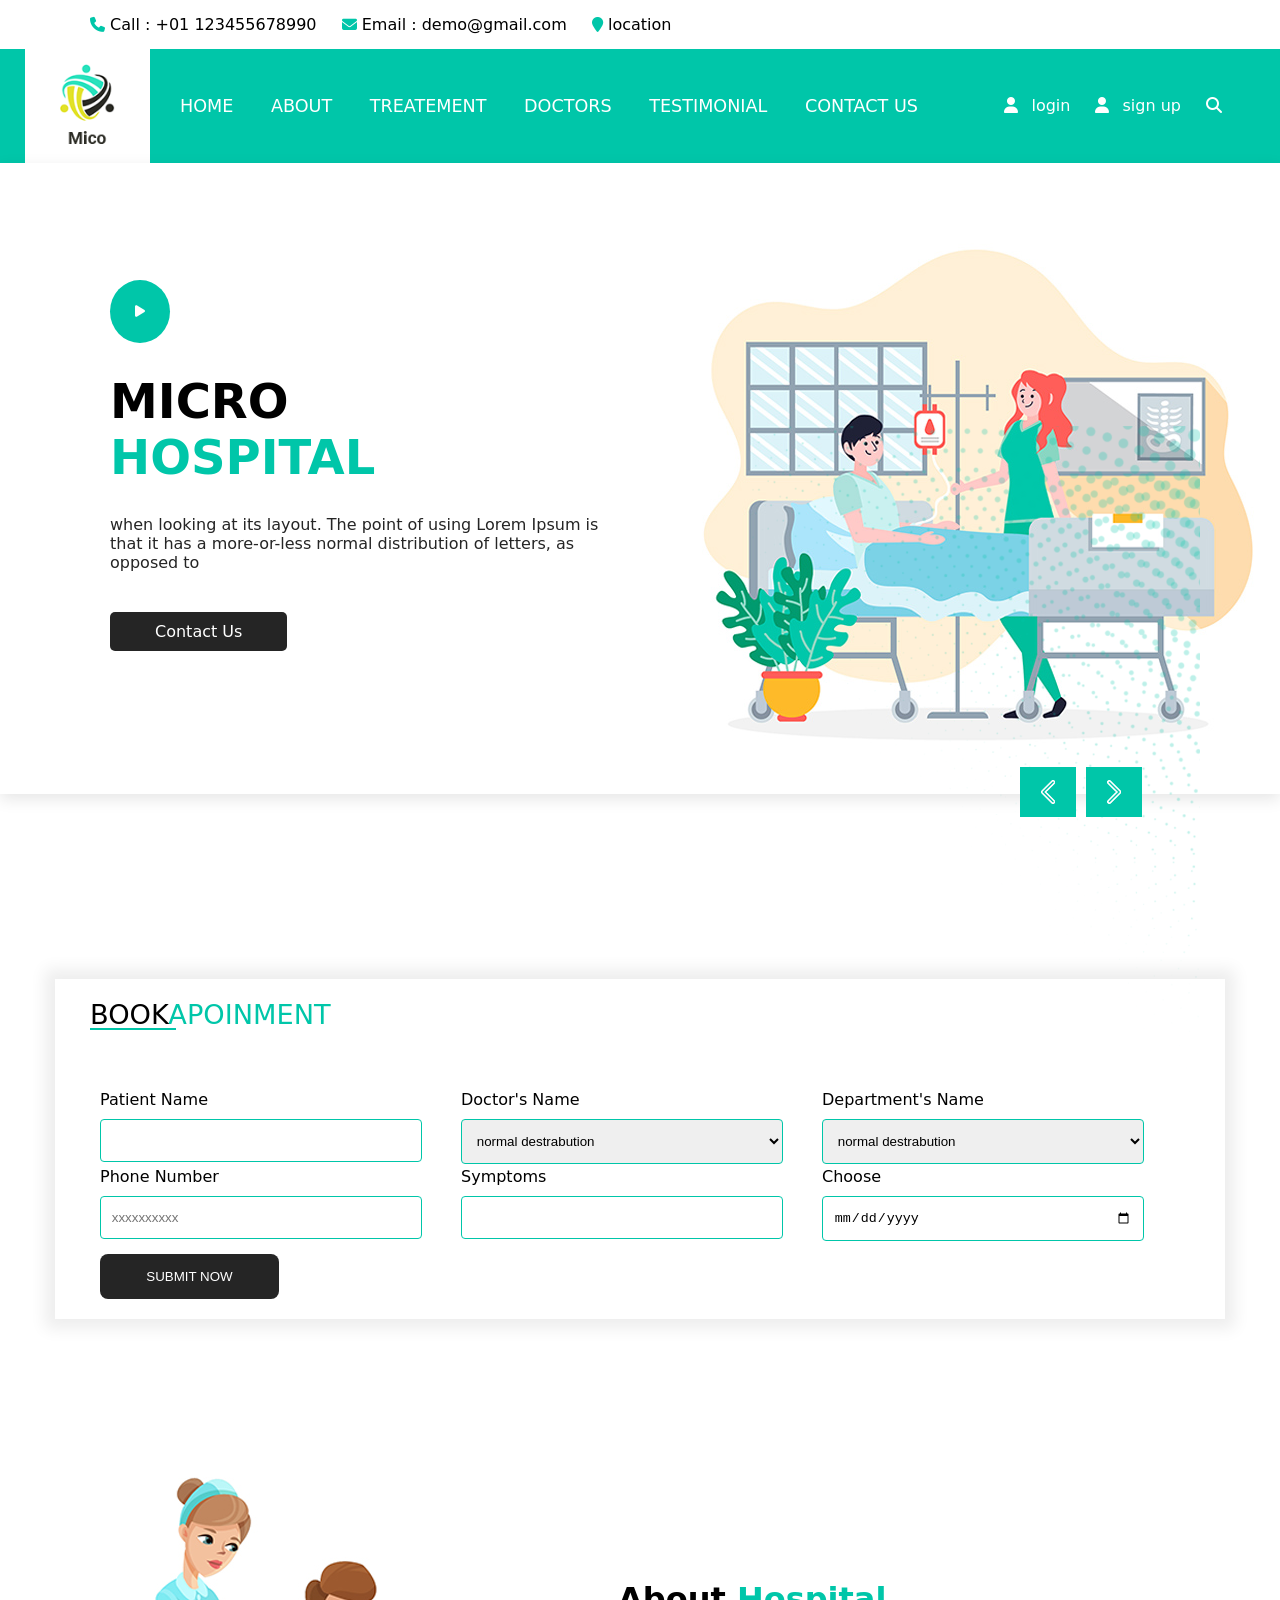
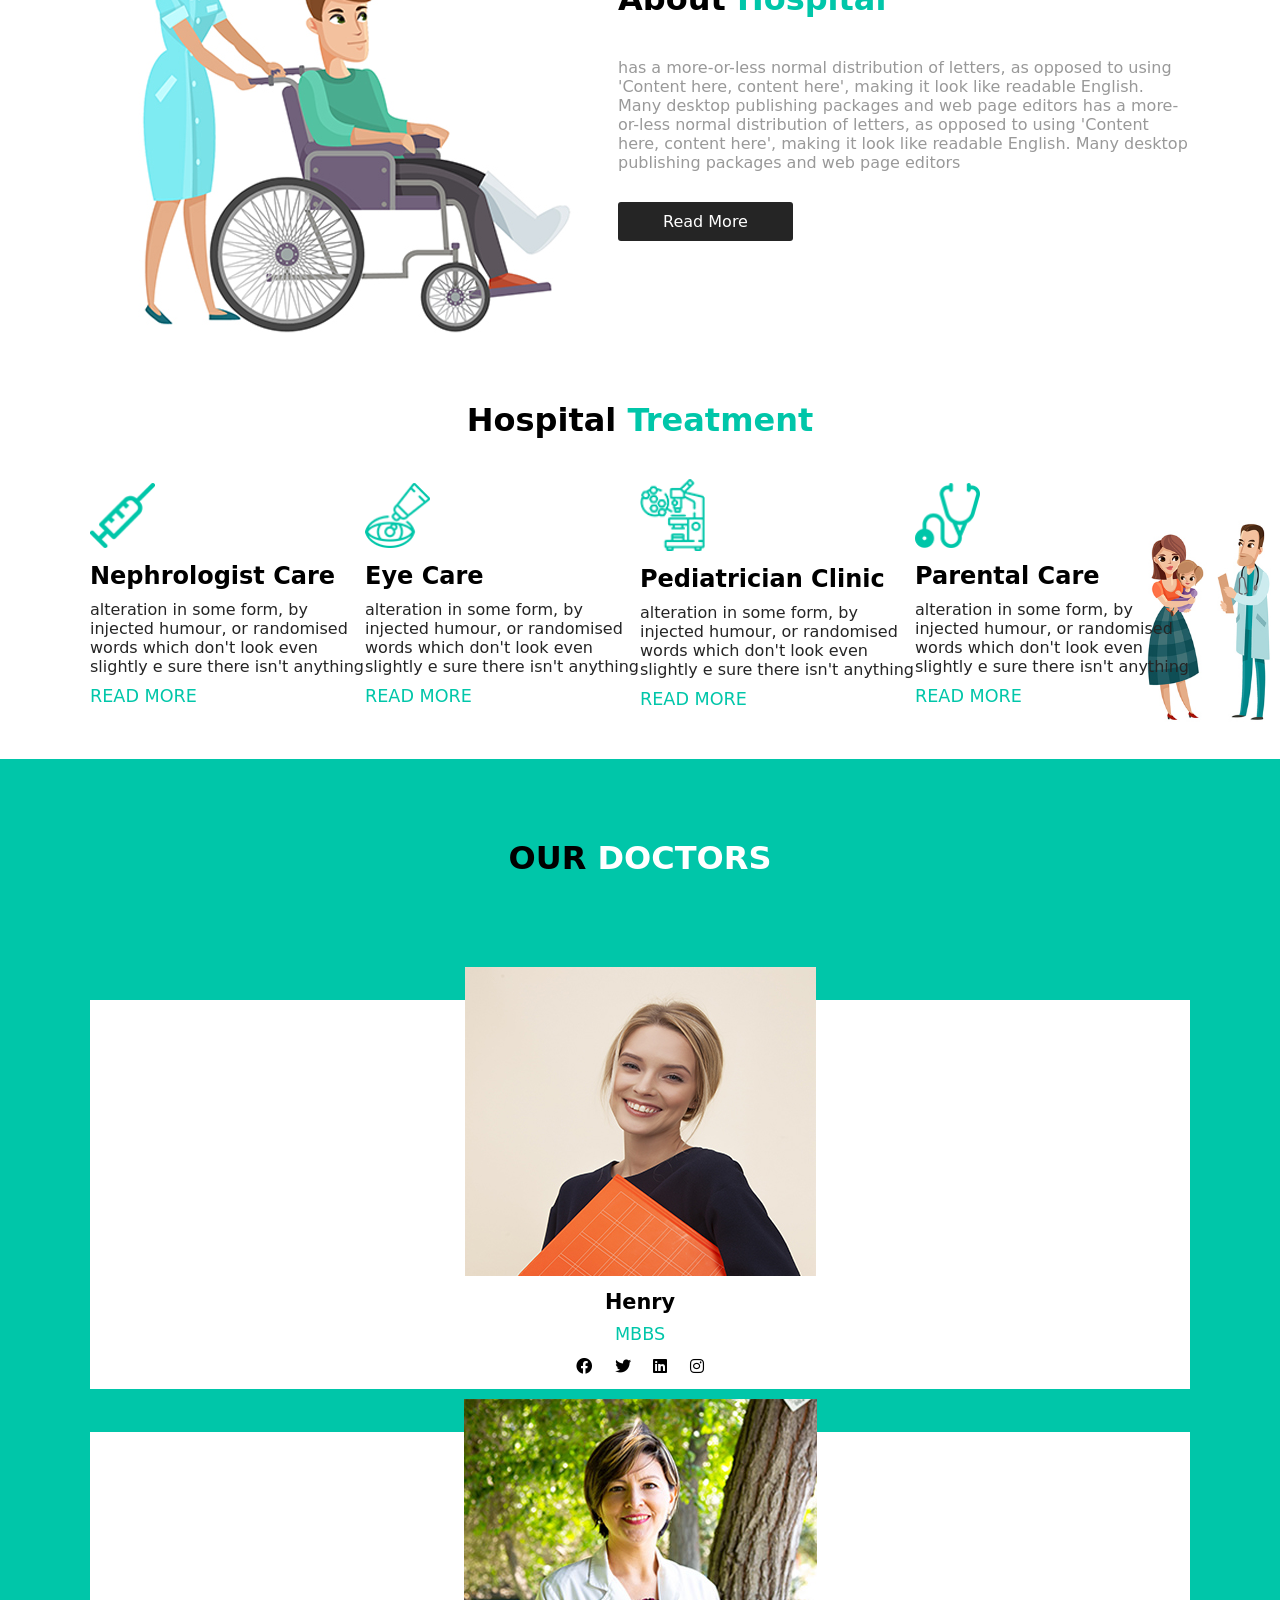
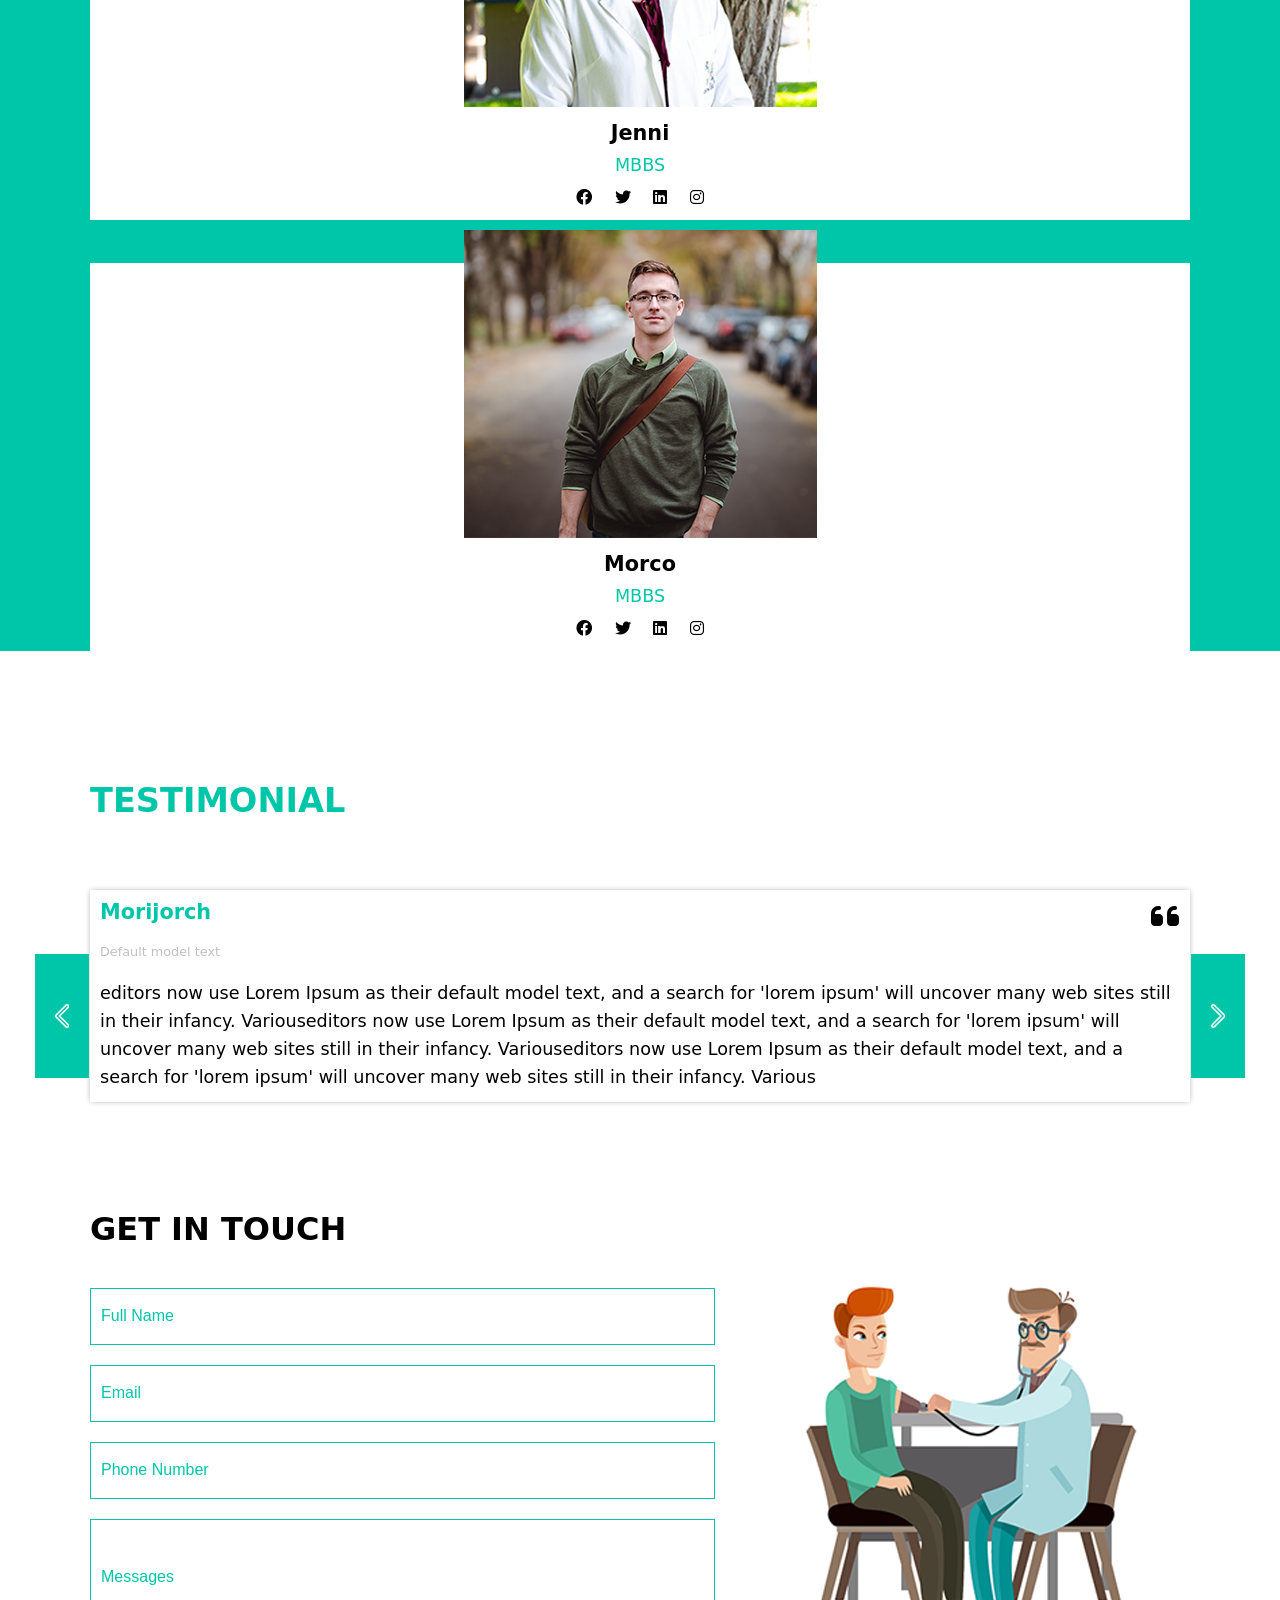
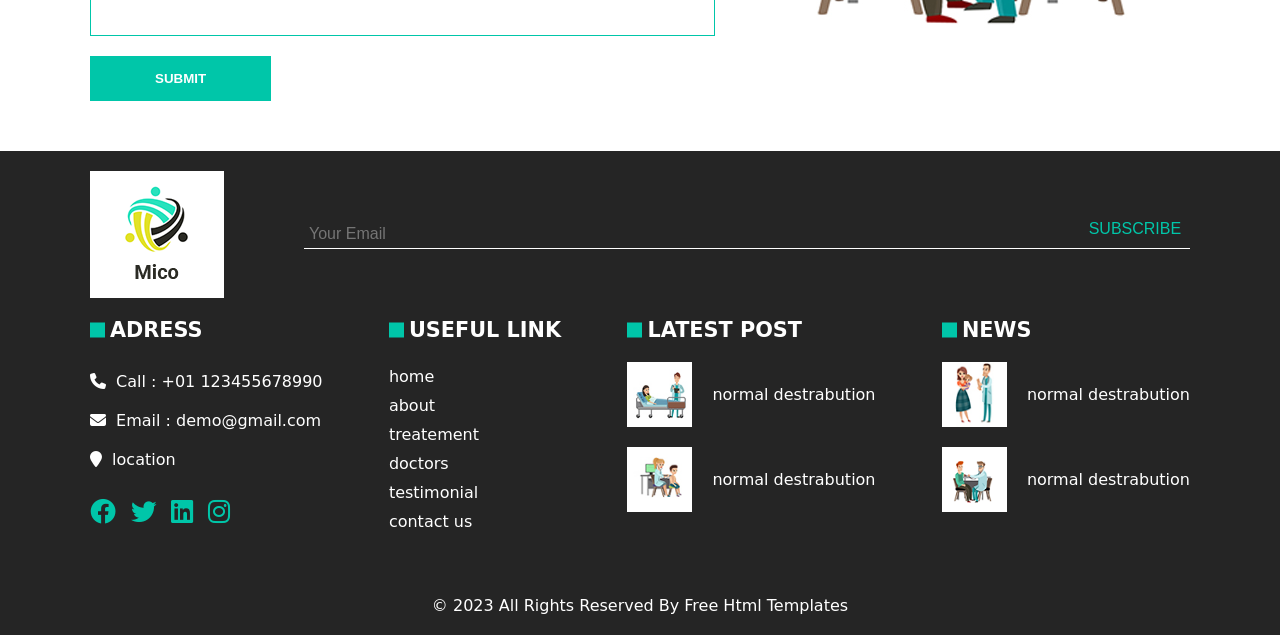
<file: index.html>
<!-- @format -->

<!DOCTYPE html>
<html lang="en">
	<head>
		<meta charset="UTF-8" />
		<meta http-equiv="X-UA-Compatible" content="IE=edge" />
		<meta name="viewport" content="width=device-width, initial-scale=1.0" />

		<link rel="stylesheet" href="./assets/css/global.css" />
		<link rel="stylesheet" href="./assets/css/all.min.css" />
		<link rel="stylesheet" href="./assets/css/style.css" />
		<title>micro</title>
	</head>
	<body>
		<!-- header -->
		<header>
			<div class="container">
				<div class="contact-info">
					<a href="#">
						<i class="fas fa-phone"></i>
						<span> Call : +01 123455678990</span>
					</a>
					<a href="#">
						<i class="fas fa-envelope"></i>
						<span>Email : demo@gmail.com</span>
					</a>
					<a href="#">
						<i class="fas fa-map-marker"></i>
						<span>location</span>
					</a>
				</div>
			</div>
			<div class="navbar">
				<div class="navbar-brand">
					<img src="./images/logo.png" alt="" />
				</div>
				<nav class="links">
					<a href="index.html">home</a>
					<a href="about.html">about</a>
					<a href="treatement.html">treatement</a>
					<a href="doctors.html">doctors</a>
					<a href="testimonials.html">testimonial</a>
					<a href="contact-us.html">contact us</a>
				</nav>
				<div class="buttons">
					<a href="#">
						<i class="fas fa-user"></i>
						<span>login</span>
					</a>
					<a href="#">
						<i class="fas fa-user"></i>
						<span>sign up</span>
					</a>
					<a href="#">
						<i class="fas fa-search"></i>
					</a>
				</div>
			</div>
		</header>
		<!-- header -->
		<!-- image-slider -->
		<div class="slider">
			<div class="container-holder">
				<div class="container">
					<button>
						<i class="fas fa-play"></i>
					</button>
					<h1>
						micro
						<br />
						<span> hospital </span>
					</h1>
					<p>
						when looking at its layout. The point of using Lorem Ipsum is that
						it has a more-or-less normal distribution of letters, as opposed to
					</p>
					<a href="#">contact us</a>
				</div>
				<div class="container">
					<div class="dots">
						<img src="./images/dots.png" alt="dots" />
					</div>
					<div class="img-box">
						<img src="./images/slider-img.jpg" alt="" />
					</div>
				</div>
			</div>
			<div class="buttons">
				<div class="img-box">
					<img src="./images/prev.png" alt="" />
				</div>
				<div class="img-box">
					<img src="./images/next.png" alt="" />
				</div>
			</div>
		</div>
		<!-- image-slider -->
		<!-- book section -->
		<div class="book-section">
			<div class="container">
				<h4><span>book</span>apoinment</h4>
				<form>
					<div class="from-col">
						<label for="name">patient name</label>
						<input type="text" id="name" />
					</div>
					<div class="form-col">
						<label for="doctor">doctor's name</label>
						<select id="doctor">
							<option>normal destrabution</option>
							<option>normal destrabution</option>
							<option>normal destrabution</option>
						</select>
					</div>
					<div class="form-col">
						<label for="departement">Department's Name</label>
						<select id="departement">
							<option>normal destrabution</option>
							<option>normal destrabution</option>
							<option>normal destrabution</option>
						</select>
					</div>
					<div class="form-col">
						<label for="phone">Phone Number</label>
						<input type="number" placeholder="xxxxxxxxxx" />
					</div>
					<div class="form-col">
						<label for="Symptoms">Symptoms</label>
						<input type="text" id="Symptoms" />
					</div>
					<div class="form-col">
						<label for="date">choose</label>
						<input type="date" id="date" />
					</div>
					<input type="submit" id="submit" value="submit now" />
				</form>
			</div>
		</div>
		<!-- book section -->
		<!-- about -->
		<div class="about">
			<div class="container">
				<div class="img-box">
					<img src="./images/about-img.jpg" alt="about" />
				</div>
				<div class="text-box">
					<h4>about <span>hospital</span></h4>
					<p>
						has a more-or-less normal distribution of letters, as opposed to
						using 'Content here, content here', making it look like readable
						English. Many desktop publishing packages and web page editors has a
						more-or-less normal distribution of letters, as opposed to using
						'Content here, content here', making it look like readable English.
						Many desktop publishing packages and web page editors
					</p>
					<a href="#">read more</a>
				</div>
			</div>
		</div>
		<!-- about -->
		<!-- treatement -->
		<div class="treatement">
			<div class="container">
				<div class="img-bottom">
					<img src="./images/treatment-side-img.jpg" alt="" />
				</div>
				<div class="title">
					<h4>Hospital <span>Treatment</span></h4>
				</div>
				<div class="boxes">
					<div class="box">
						<div class="img-box">
							<img src="./images/t1.png" alt="" />
						</div>
						<div class="text">
							<h5>Nephrologist Care</h5>
							<p>
								alteration in some form, by injected humour, or randomised words
								which don't look even slightly e sure there isn't anything
							</p>
							<a href="#">read more</a>
						</div>
					</div>
					<div class="box">
						<div class="img-box">
							<img src="./images/t2.png" alt="" />
						</div>
						<div class="text">
							<h5>Eye Care</h5>
							<p>
								alteration in some form, by injected humour, or randomised words
								which don't look even slightly e sure there isn't anything
							</p>
							<a href="#">read more</a>
						</div>
					</div>
					<div class="box">
						<div class="img-box">
							<img src="./images/t3.png" alt="" />
						</div>
						<div class="text">
							<h5>Pediatrician Clinic</h5>
							<p>
								alteration in some form, by injected humour, or randomised words
								which don't look even slightly e sure there isn't anything
							</p>
							<a href="#">read more</a>
						</div>
					</div>
					<div class="box">
						<div class="img-box">
							<img src="./images/t4.png" alt="" />
						</div>
						<div class="text">
							<h5>Parental Care</h5>
							<p>
								alteration in some form, by injected humour, or randomised words
								which don't look even slightly e sure there isn't anything
							</p>
							<a href="#">read more</a>
						</div>
					</div>
				</div>
			</div>
		</div>
		<!-- treatement -->
		<!-- our doctors -->
		<div class="doctors">
			<div class="container">
				<div class="title">
					<h4>our <span>doctors</span></h4>
				</div>
				<div class="boxes">
					<div class="box">
						<div class="img-box">
							<img src="./images/team1.jpg" alt="" />
						</div>
						<div class="details">
							<h5>henry</h5>
							<h6>mbbs</h6>
							<div class="social">
								<a href="#">
									<i class="fab fa-facebook"></i>
								</a>
								<a href="#">
									<i class="fab fa-twitter"></i>
								</a>
								<a href="#">
									<i class="fab fa-linkedin"></i>
								</a>
								<a href="#">
									<i class="fab fa-instagram"></i>
								</a>
							</div>
						</div>
					</div>
					<div class="box">
						<div class="img-box">
							<img src="./images/team2.jpg" alt="" />
						</div>
						<div class="details">
							<h5>Jenni</h5>
							<h6>mbbs</h6>
							<div class="social">
								<a href="#">
									<i class="fab fa-facebook"></i>
								</a>
								<a href="#">
									<i class="fab fa-twitter"></i>
								</a>
								<a href="#">
									<i class="fab fa-linkedin"></i>
								</a>
								<a href="#">
									<i class="fab fa-instagram"></i>
								</a>
							</div>
						</div>
					</div>
					<div class="box">
						<div class="img-box">
							<img src="./images/team3.jpg" alt="" />
						</div>
						<div class="details">
							<h5>morco</h5>
							<h6>mbbs</h6>
							<div class="social">
								<a href="#">
									<i class="fab fa-facebook"></i>
								</a>
								<a href="#">
									<i class="fab fa-twitter"></i>
								</a>
								<a href="#">
									<i class="fab fa-linkedin"></i>
								</a>
								<a href="#">
									<i class="fab fa-instagram"></i>
								</a>
							</div>
						</div>
					</div>
				</div>
			</div>
		</div>
		<!-- our doctors -->

		<!-- TESTIMONIAL -->
		<div class="testimonial">
			<div class="container">
				<div class="title">
					<h4>testimonial</h4>
				</div>
				<div class="boxes-test-holder">
					<div class="boxes">
						<div class="active box">
							<i class="fas fa-quote-left"></i>
							<h5>Morijorch</h5>
							<h6>Default model text</h6>
							<p>
								editors now use Lorem Ipsum as their default model text, and a
								search for 'lorem ipsum' will uncover many web sites still in
								their infancy. Variouseditors now use Lorem Ipsum as their
								default model text, and a search for 'lorem ipsum' will uncover
								many web sites still in their infancy. Variouseditors now use
								Lorem Ipsum as their default model text, and a search for 'lorem
								ipsum' will uncover many web sites still in their infancy.
								Various
							</p>
						</div>
						<div class="box">
							<i class="fas fa-quote-left"></i>
							<h5>Rochak</h5>
							<h6>Default model text</h6>
							<p>
								editors now use Lorem Ipsum as their default model text, and a
								search for 'lorem ipsum' will uncover many web sites still in
								their infancy. Variouseditors now use Lorem Ipsum as their
								default model text, and a search for 'lorem ipsum' will uncover
								many web sites still in their infancy. Variouseditors now use
								Lorem Ipsum as their default model text, and a search for 'lorem
								ipsum' will uncover many web sites still in their infancy.
								Various
							</p>
						</div>
						<div class="box">
							<i class="fas fa-quote-left"></i>

							<h5>Brad Johns</h5>
							<h6>Default model text</h6>
							<p>
								editors now use Lorem Ipsum as their default model text, and a
								search for 'lorem ipsum' will uncover many web sites still in
								their infancy. Variouseditors now use Lorem Ipsum as their
								default model text, and a search for 'lorem ipsum' will uncover
								many web sites still in their infancy. Variouseditors now use
								Lorem Ipsum as their default model text, and a search for 'lorem
								ipsum' will uncover many web sites still in their infancy.
								Various
							</p>
						</div>
					</div>
					<div class="imgs-box">
						<div class="img-box left">
							<img class="prev" src="./images/prev.png" alt="" />
						</div>
						<div class="img-box right">
							<img class="next" src="./images/next.png" alt="" />
						</div>
					</div>
				</div>
			</div>
		</div>
		<!-- TESTIMONIAL -->
		<!-- contact -->
		<div class="contact">
			<div class="container">
				<div class="title">
					<h4>GET IN TOUCH</h4>
				</div>
				<div class="content">
					<form>
						<input type="text" placeholder="full name" />
						<input type="text" placeholder="Email" />
						<input type="text" placeholder="phone number" />
						<input type="text" placeholder="messages" />
						<input type="submit" value="submit" />
					</form>
					<div class="img-box">
						<img src="./images/contact-img.jpg" alt="" />
					</div>
				</div>
			</div>
		</div>
		<!-- contact -->
		<!-- info -->
		<div class="info">
			<div class="container">
				<div class="top">
					<div class="logo">
						<img src="./images/logo.png" alt="" />
					</div>
					<div class="info-form">
						<form>
							<input type="text" placeholder="your Email" />
							<input type="submit" value="Subscribe" />
						</form>
					</div>
				</div>
				<div class="bottom">
					<div class="box">
						<h5>adress</h5>
						<div class="footer-contact">
							<a href="#">
								<i class="fas fa-phone"></i>
								<span> Call : +01 123455678990</span>
							</a>
							<a href="#">
								<i class="fas fa-envelope"></i>
								<span>Email : demo@gmail.com</span>
							</a>
							<a href="#">
								<i class="fas fa-map-marker"></i>
								<span>location</span>
							</a>
						</div>
						<div class="footer-social">
							<a href="#">
								<i class="fab fa-facebook"></i>
							</a>
							<a href="#">
								<i class="fab fa-twitter"></i>
							</a>
							<a href="#">
								<i class="fab fa-linkedin"></i>
							</a>
							<a href="#">
								<i class="fab fa-instagram"></i>
							</a>
						</div>
					</div>
					<div class="box">
						<h5>useful link</h5>
						<div class="footer-links">
							<a href="#">home</a>
							<a href="#">about</a>
							<a href="#">treatement</a>
							<a href="#">doctors</a>
							<a href="#">testimonial</a>
							<a href="#">contact us</a>
						</div>
					</div>
					<div class="box">
						<h5>latest post</h5>
						<div class="mini-box">
							<div class="img-box">
								<img src="./images/post1.jpg" alt="" />
							</div>
							<p>normal destrabution</p>
						</div>
						<div class="mini-box">
							<div class="img-box">
								<img src="./images/post2.jpg" alt="" />
							</div>
							<p>normal destrabution</p>
						</div>
					</div>
					<div class="box">
						<h5>news</h5>
						<div class="mini-box">
							<div class="img-box">
								<img src="./images/post3.jpg" alt="" />
							</div>
							<p>normal destrabution</p>
						</div>
						<div class="mini-box">
							<div class="img-box">
								<img src="./images/post4.png" alt="" />
							</div>
							<p>normal destrabution</p>
						</div>
					</div>
				</div>
			</div>
		</div>
		<!-- info -->
		<div class="footer">
			<div class="container">
				<p>© 2023 All Rights Reserved By Free Html Templates</p>
			</div>
		</div>
		<!-- script linkikng -->
		<script src="./assets/js/main.js"></script>
	</body>
</html>
</file>
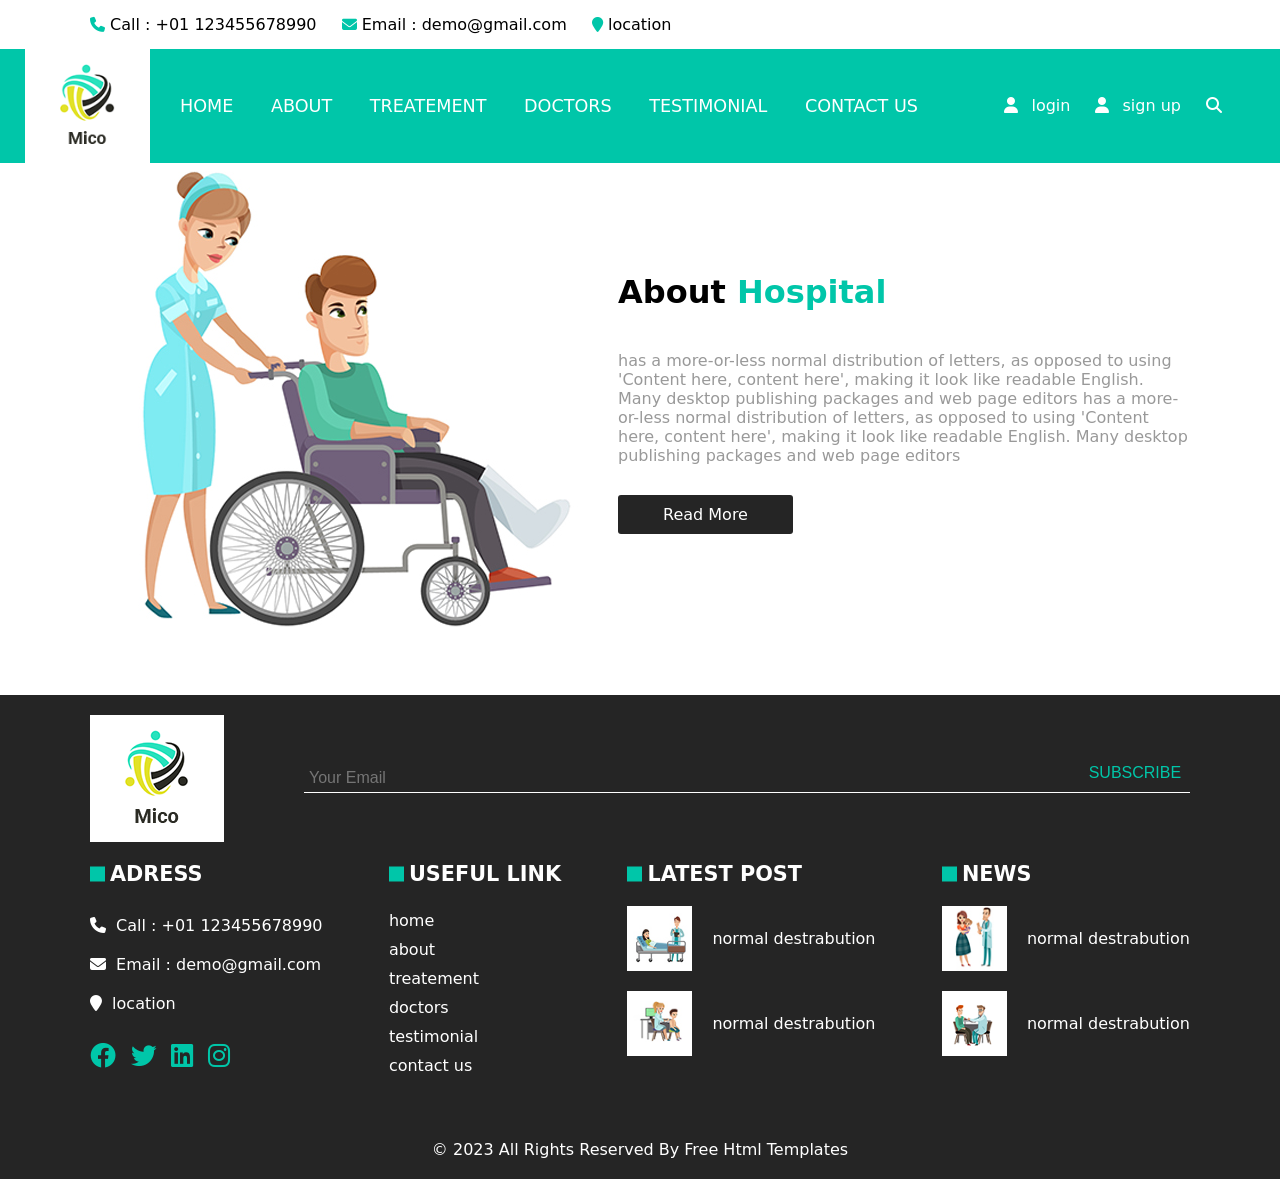
<file: about.html>
<!-- @format -->

<!DOCTYPE html>
<html lang="en">
	<head>
		<meta charset="UTF-8" />
		<meta http-equiv="X-UA-Compatible" content="IE=edge" />
		<meta name="viewport" content="width=device-width, initial-scale=1.0" />
		<title>micro-about</title>
		<link rel="stylesheet" href="./assets/css/global.css" />
		<link rel="stylesheet" href="./assets/css/all.min.css" />
		<link rel="stylesheet" href="./assets/css/style.css" />
	</head>
	<body>
		<header>
			<div class="container">
				<div class="contact-info">
					<a href="#">
						<i class="fas fa-phone"></i>
						<span> Call : +01 123455678990</span>
					</a>
					<a href="#">
						<i class="fas fa-envelope"></i>
						<span>Email : demo@gmail.com</span>
					</a>
					<a href="#">
						<i class="fas fa-map-marker"></i>
						<span>location</span>
					</a>
				</div>
			</div>
			<div class="navbar">
				<div class="navbar-brand">
					<img src="./images/logo.png" alt="" />
				</div>
				<nav class="links">
					<a href="index.html">home</a>
					<a href="about.html">about</a>
					<a href="treatement.html">treatement</a>
					<a href="doctors.html">doctors</a>
					<a href="testimonials.html">testimonial</a>
					<a href="contact-us.html">contact us</a>
				</nav>
				<div class="buttons">
					<a href="#">
						<i class="fas fa-user"></i>
						<span>login</span>
					</a>
					<a href="#">
						<i class="fas fa-user"></i>
						<span>sign up</span>
					</a>
					<a href="#">
						<i class="fas fa-search"></i>
					</a>
				</div>
			</div>
		</header>
		<div class="about">
			<div class="container">
				<div class="img-box">
					<img src="./images/about-img.jpg" alt="about" />
				</div>
				<div class="text-box">
					<h4>about <span>hospital</span></h4>
					<p>
						has a more-or-less normal distribution of letters, as opposed to
						using 'Content here, content here', making it look like readable
						English. Many desktop publishing packages and web page editors has a
						more-or-less normal distribution of letters, as opposed to using
						'Content here, content here', making it look like readable English.
						Many desktop publishing packages and web page editors
					</p>
					<a href="#">read more</a>
				</div>
			</div>
		</div>

		<div class="info">
			<div class="container">
				<div class="top">
					<div class="logo">
						<img src="./images/logo.png" alt="" />
					</div>
					<div class="info-form">
						<form>
							<input type="text" placeholder="your Email" />
							<input type="submit" value="Subscribe" />
						</form>
					</div>
				</div>
				<div class="bottom">
					<div class="box">
						<h5>adress</h5>
						<div class="footer-contact">
							<a href="#">
								<i class="fas fa-phone"></i>
								<span> Call : +01 123455678990</span>
							</a>
							<a href="#">
								<i class="fas fa-envelope"></i>
								<span>Email : demo@gmail.com</span>
							</a>
							<a href="#">
								<i class="fas fa-map-marker"></i>
								<span>location</span>
							</a>
						</div>
						<div class="footer-social">
							<a href="#">
								<i class="fab fa-facebook"></i>
							</a>
							<a href="#">
								<i class="fab fa-twitter"></i>
							</a>
							<a href="#">
								<i class="fab fa-linkedin"></i>
							</a>
							<a href="#">
								<i class="fab fa-instagram"></i>
							</a>
						</div>
					</div>
					<div class="box">
						<h5>useful link</h5>
						<div class="footer-links">
							<a href="#">home</a>
							<a href="#">about</a>
							<a href="#">treatement</a>
							<a href="#">doctors</a>
							<a href="#">testimonial</a>
							<a href="#">contact us</a>
						</div>
					</div>
					<div class="box">
						<h5>latest post</h5>
						<div class="mini-box">
							<div class="img-box">
								<img src="./images/post1.jpg" alt="" />
							</div>
							<p>normal destrabution</p>
						</div>
						<div class="mini-box">
							<div class="img-box">
								<img src="./images/post2.jpg" alt="" />
							</div>
							<p>normal destrabution</p>
						</div>
					</div>
					<div class="box">
						<h5>news</h5>
						<div class="mini-box">
							<div class="img-box">
								<img src="./images/post3.jpg" alt="" />
							</div>
							<p>normal destrabution</p>
						</div>
						<div class="mini-box">
							<div class="img-box">
								<img src="./images/post4.png" alt="" />
							</div>
							<p>normal destrabution</p>
						</div>
					</div>
				</div>
			</div>
		</div>

		<!-- info -->
		<div class="footer">
			<div class="container">
				<p>© 2023 All Rights Reserved By Free Html Templates</p>
			</div>
		</div>
	</body>
</html>
</file>
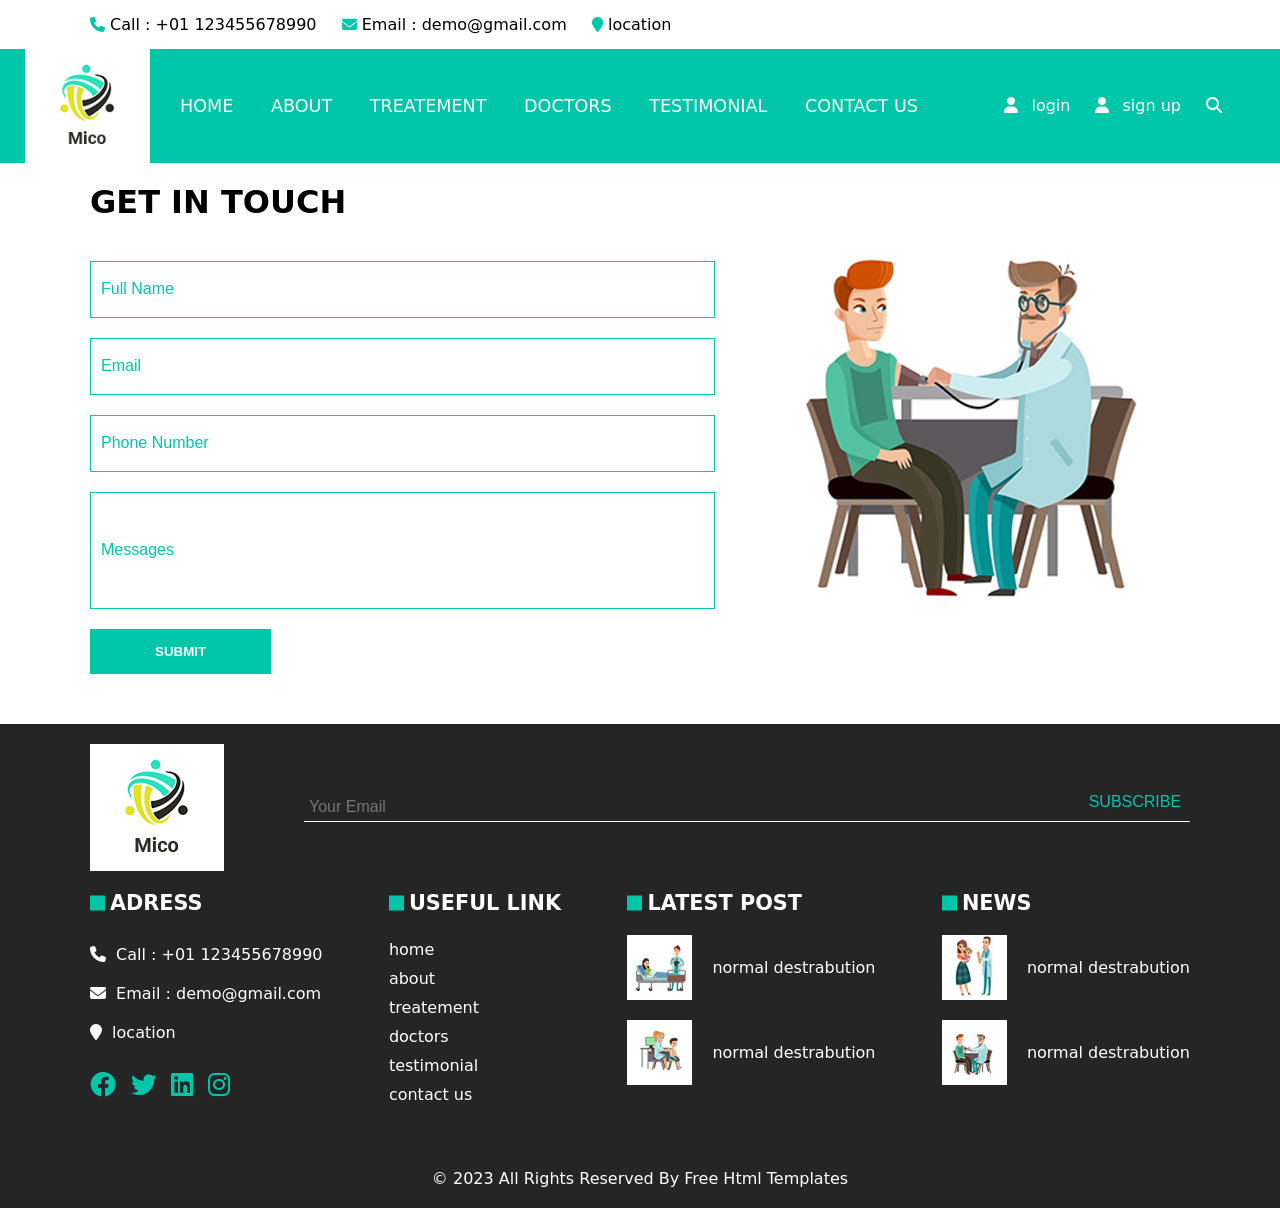
<file: contact-us.html>
<!-- @format -->

<!DOCTYPE html>
<html lang="en">
	<head>
		<meta charset="UTF-8" />
		<meta http-equiv="X-UA-Compatible" content="IE=edge" />
		<meta name="viewport" content="width=device-width, initial-scale=1.0" />
		<title>micro-about</title>
		<link rel="stylesheet" href="./assets/css/global.css" />
		<link rel="stylesheet" href="./assets/css/all.min.css" />
		<link rel="stylesheet" href="./assets/css/style.css" />
	</head>
	<body>
		<header>
			<div class="container">
				<div class="contact-info">
					<a href="#">
						<i class="fas fa-phone"></i>
						<span> Call : +01 123455678990</span>
					</a>
					<a href="#">
						<i class="fas fa-envelope"></i>
						<span>Email : demo@gmail.com</span>
					</a>
					<a href="#">
						<i class="fas fa-map-marker"></i>
						<span>location</span>
					</a>
				</div>
			</div>
			<div class="navbar">
				<div class="navbar-brand">
					<img src="./images/logo.png" alt="" />
				</div>
				<nav class="links">
					<a href="index.html">home</a>
					<a href="about.html">about</a>
					<a href="treatement.html">treatement</a>
					<a href="doctors.html">doctors</a>
					<a href="testimonials.html">testimonial</a>
					<a href="contact-us.html">contact us</a>
				</nav>
				<div class="buttons">
					<a href="#">
						<i class="fas fa-user"></i>
						<span>login</span>
					</a>
					<a href="#">
						<i class="fas fa-user"></i>
						<span>sign up</span>
					</a>
					<a href="#">
						<i class="fas fa-search"></i>
					</a>
				</div>
			</div>
		</header>
		<div class="contact">
			<div class="container">
				<div class="title">
					<h4>GET IN TOUCH</h4>
				</div>
				<div class="content">
					<form>
						<input type="text" placeholder="full name" />
						<input type="text" placeholder="Email" />
						<input type="text" placeholder="phone number" />
						<input type="text" placeholder="messages" />
						<input type="submit" value="submit" />
					</form>
					<div class="img-box">
						<img src="./images/contact-img.jpg" alt="" />
					</div>
				</div>
			</div>
		</div>
		<div class="info">
			<div class="container">
				<div class="top">
					<div class="logo">
						<img src="./images/logo.png" alt="" />
					</div>
					<div class="info-form">
						<form>
							<input type="text" placeholder="your Email" />
							<input type="submit" value="Subscribe" />
						</form>
					</div>
				</div>
				<div class="bottom">
					<div class="box">
						<h5>adress</h5>
						<div class="footer-contact">
							<a href="#">
								<i class="fas fa-phone"></i>
								<span> Call : +01 123455678990</span>
							</a>
							<a href="#">
								<i class="fas fa-envelope"></i>
								<span>Email : demo@gmail.com</span>
							</a>
							<a href="#">
								<i class="fas fa-map-marker"></i>
								<span>location</span>
							</a>
						</div>
						<div class="footer-social">
							<a href="#">
								<i class="fab fa-facebook"></i>
							</a>
							<a href="#">
								<i class="fab fa-twitter"></i>
							</a>
							<a href="#">
								<i class="fab fa-linkedin"></i>
							</a>
							<a href="#">
								<i class="fab fa-instagram"></i>
							</a>
						</div>
					</div>
					<div class="box">
						<h5>useful link</h5>
						<div class="footer-links">
							<a href="#">home</a>
							<a href="#">about</a>
							<a href="#">treatement</a>
							<a href="#">doctors</a>
							<a href="#">testimonial</a>
							<a href="#">contact us</a>
						</div>
					</div>
					<div class="box">
						<h5>latest post</h5>
						<div class="mini-box">
							<div class="img-box">
								<img src="./images/post1.jpg" alt="" />
							</div>
							<p>normal destrabution</p>
						</div>
						<div class="mini-box">
							<div class="img-box">
								<img src="./images/post2.jpg" alt="" />
							</div>
							<p>normal destrabution</p>
						</div>
					</div>
					<div class="box">
						<h5>news</h5>
						<div class="mini-box">
							<div class="img-box">
								<img src="./images/post3.jpg" alt="" />
							</div>
							<p>normal destrabution</p>
						</div>
						<div class="mini-box">
							<div class="img-box">
								<img src="./images/post4.png" alt="" />
							</div>
							<p>normal destrabution</p>
						</div>
					</div>
				</div>
			</div>
		</div>

		<!-- info -->
		<div class="footer">
			<div class="container">
				<p>© 2023 All Rights Reserved By Free Html Templates</p>
			</div>
		</div>
	</body>
</html>
</file>
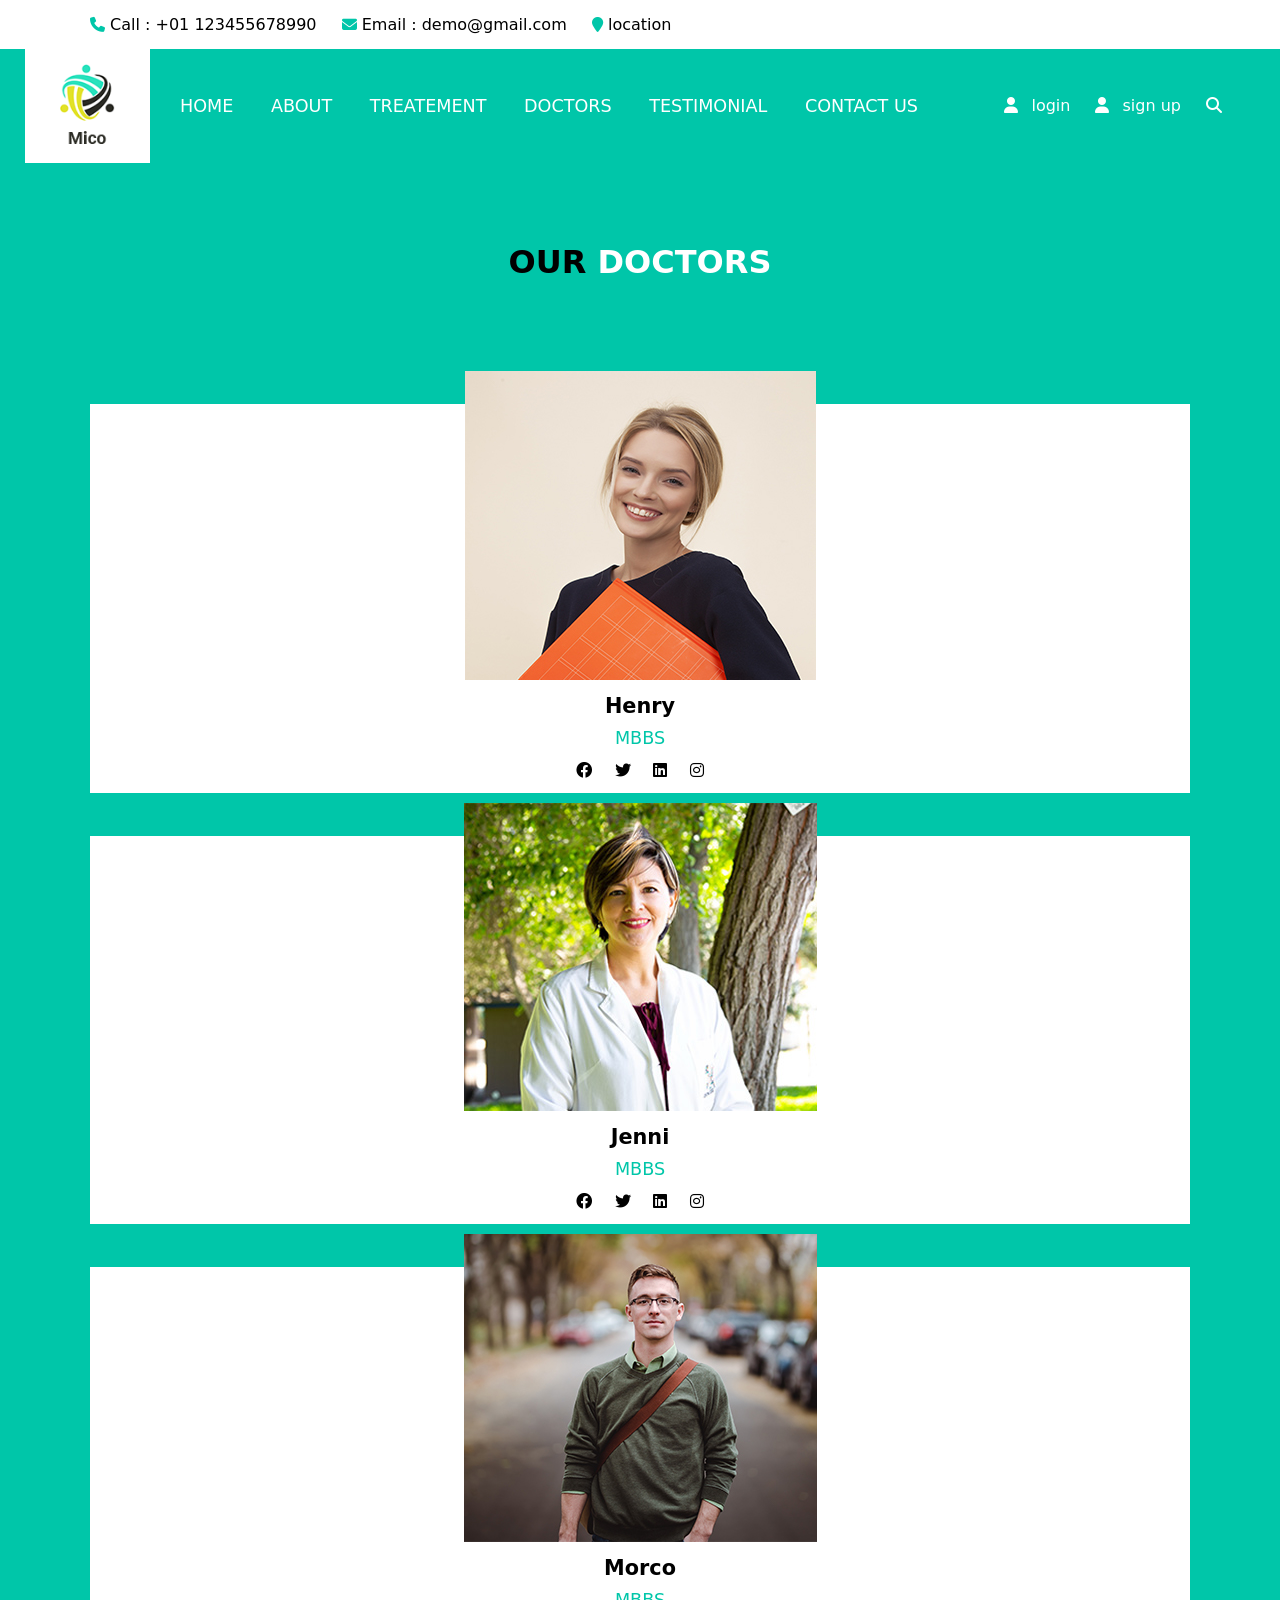
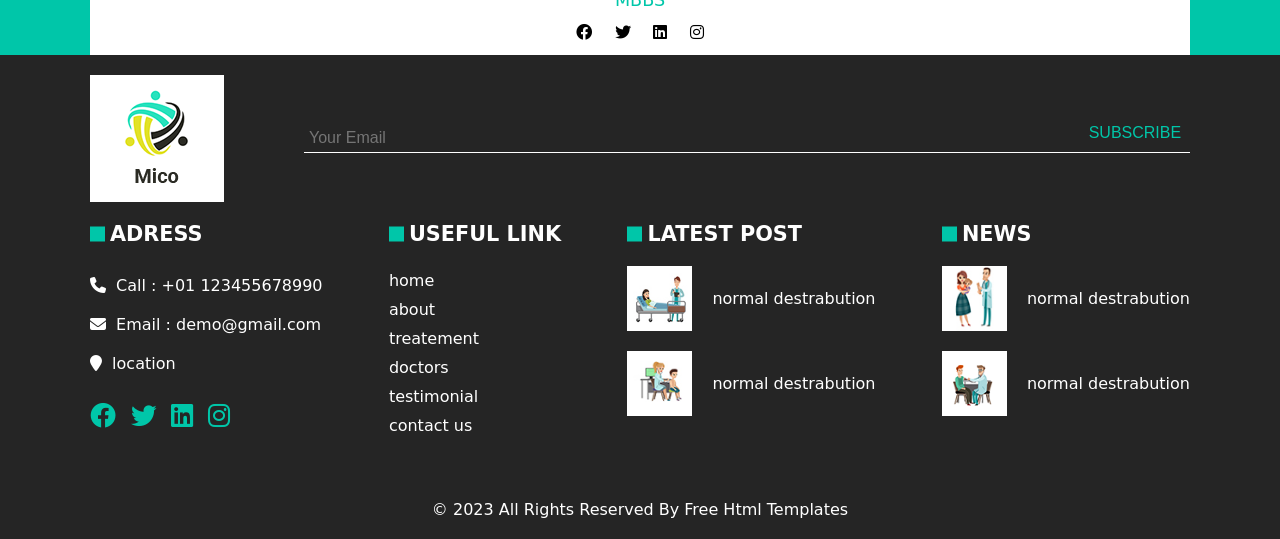
<file: doctors.html>
<!-- @format -->

<!DOCTYPE html>
<html lang="en">
	<head>
		<meta charset="UTF-8" />
		<meta http-equiv="X-UA-Compatible" content="IE=edge" />
		<meta name="viewport" content="width=device-width, initial-scale=1.0" />
		<title>micro-about</title>
		<link rel="stylesheet" href="./assets/css/global.css" />
		<link rel="stylesheet" href="./assets/css/all.min.css" />
		<link rel="stylesheet" href="./assets/css/style.css" />
		<link rel="stylesheet" href="./assets/css/reset.css" />
	</head>
	<body>
		<header>
			<div class="container">
				<div class="contact-info">
					<a href="#">
						<i class="fas fa-phone"></i>
						<span> Call : +01 123455678990</span>
					</a>
					<a href="#">
						<i class="fas fa-envelope"></i>
						<span>Email : demo@gmail.com</span>
					</a>
					<a href="#">
						<i class="fas fa-map-marker"></i>
						<span>location</span>
					</a>
				</div>
			</div>
			<div class="navbar">
				<div class="navbar-brand">
					<img src="./images/logo.png" alt="" />
				</div>
				<nav class="links">
					<a href="index.html">home</a>
					<a href="about.html">about</a>
					<a href="treatement.html">treatement</a>
					<a href="doctors.html">doctors</a>
					<a href="testimonials.html">testimonial</a>
					<a href="contact-us.html">contact us</a>
				</nav>
				<div class="buttons">
					<a href="#">
						<i class="fas fa-user"></i>
						<span>login</span>
					</a>
					<a href="#">
						<i class="fas fa-user"></i>
						<span>sign up</span>
					</a>
					<a href="#">
						<i class="fas fa-search"></i>
					</a>
				</div>
			</div>
		</header>
		<div class="doctors">
			<div class="container">
				<div class="title">
					<h4>our <span>doctors</span></h4>
				</div>
				<div class="boxes">
					<div class="box">
						<div class="img-box">
							<img src="./images/team1.jpg" alt="" />
						</div>
						<div class="details">
							<h5>henry</h5>
							<h6>mbbs</h6>
							<div class="social">
								<a href="#">
									<i class="fab fa-facebook"></i>
								</a>
								<a href="#">
									<i class="fab fa-twitter"></i>
								</a>
								<a href="#">
									<i class="fab fa-linkedin"></i>
								</a>
								<a href="#">
									<i class="fab fa-instagram"></i>
								</a>
							</div>
						</div>
					</div>
					<div class="box">
						<div class="img-box">
							<img src="./images/team2.jpg" alt="" />
						</div>
						<div class="details">
							<h5>Jenni</h5>
							<h6>mbbs</h6>
							<div class="social">
								<a href="#">
									<i class="fab fa-facebook"></i>
								</a>
								<a href="#">
									<i class="fab fa-twitter"></i>
								</a>
								<a href="#">
									<i class="fab fa-linkedin"></i>
								</a>
								<a href="#">
									<i class="fab fa-instagram"></i>
								</a>
							</div>
						</div>
					</div>
					<div class="box">
						<div class="img-box">
							<img src="./images/team3.jpg" alt="" />
						</div>
						<div class="details">
							<h5>morco</h5>
							<h6>mbbs</h6>
							<div class="social">
								<a href="#">
									<i class="fab fa-facebook"></i>
								</a>
								<a href="#">
									<i class="fab fa-twitter"></i>
								</a>
								<a href="#">
									<i class="fab fa-linkedin"></i>
								</a>
								<a href="#">
									<i class="fab fa-instagram"></i>
								</a>
							</div>
						</div>
					</div>
				</div>
			</div>
		</div>
		<div class="info">
			<div class="container">
				<div class="top">
					<div class="logo">
						<img src="./images/logo.png" alt="" />
					</div>
					<div class="info-form">
						<form>
							<input type="text" placeholder="your Email" />
							<input type="submit" value="Subscribe" />
						</form>
					</div>
				</div>
				<div class="bottom">
					<div class="box">
						<h5>adress</h5>
						<div class="footer-contact">
							<a href="#">
								<i class="fas fa-phone"></i>
								<span> Call : +01 123455678990</span>
							</a>
							<a href="#">
								<i class="fas fa-envelope"></i>
								<span>Email : demo@gmail.com</span>
							</a>
							<a href="#">
								<i class="fas fa-map-marker"></i>
								<span>location</span>
							</a>
						</div>
						<div class="footer-social">
							<a href="#">
								<i class="fab fa-facebook"></i>
							</a>
							<a href="#">
								<i class="fab fa-twitter"></i>
							</a>
							<a href="#">
								<i class="fab fa-linkedin"></i>
							</a>
							<a href="#">
								<i class="fab fa-instagram"></i>
							</a>
						</div>
					</div>
					<div class="box">
						<h5>useful link</h5>
						<div class="footer-links">
							<a href="#">home</a>
							<a href="#">about</a>
							<a href="#">treatement</a>
							<a href="#">doctors</a>
							<a href="#">testimonial</a>
							<a href="#">contact us</a>
						</div>
					</div>
					<div class="box">
						<h5>latest post</h5>
						<div class="mini-box">
							<div class="img-box">
								<img src="./images/post1.jpg" alt="" />
							</div>
							<p>normal destrabution</p>
						</div>
						<div class="mini-box">
							<div class="img-box">
								<img src="./images/post2.jpg" alt="" />
							</div>
							<p>normal destrabution</p>
						</div>
					</div>
					<div class="box">
						<h5>news</h5>
						<div class="mini-box">
							<div class="img-box">
								<img src="./images/post3.jpg" alt="" />
							</div>
							<p>normal destrabution</p>
						</div>
						<div class="mini-box">
							<div class="img-box">
								<img src="./images/post4.png" alt="" />
							</div>
							<p>normal destrabution</p>
						</div>
					</div>
				</div>
			</div>
		</div>

		<!-- info -->
		<div class="footer">
			<div class="container">
				<p>© 2023 All Rights Reserved By Free Html Templates</p>
			</div>
		</div>
	</body>
</html>
</file>
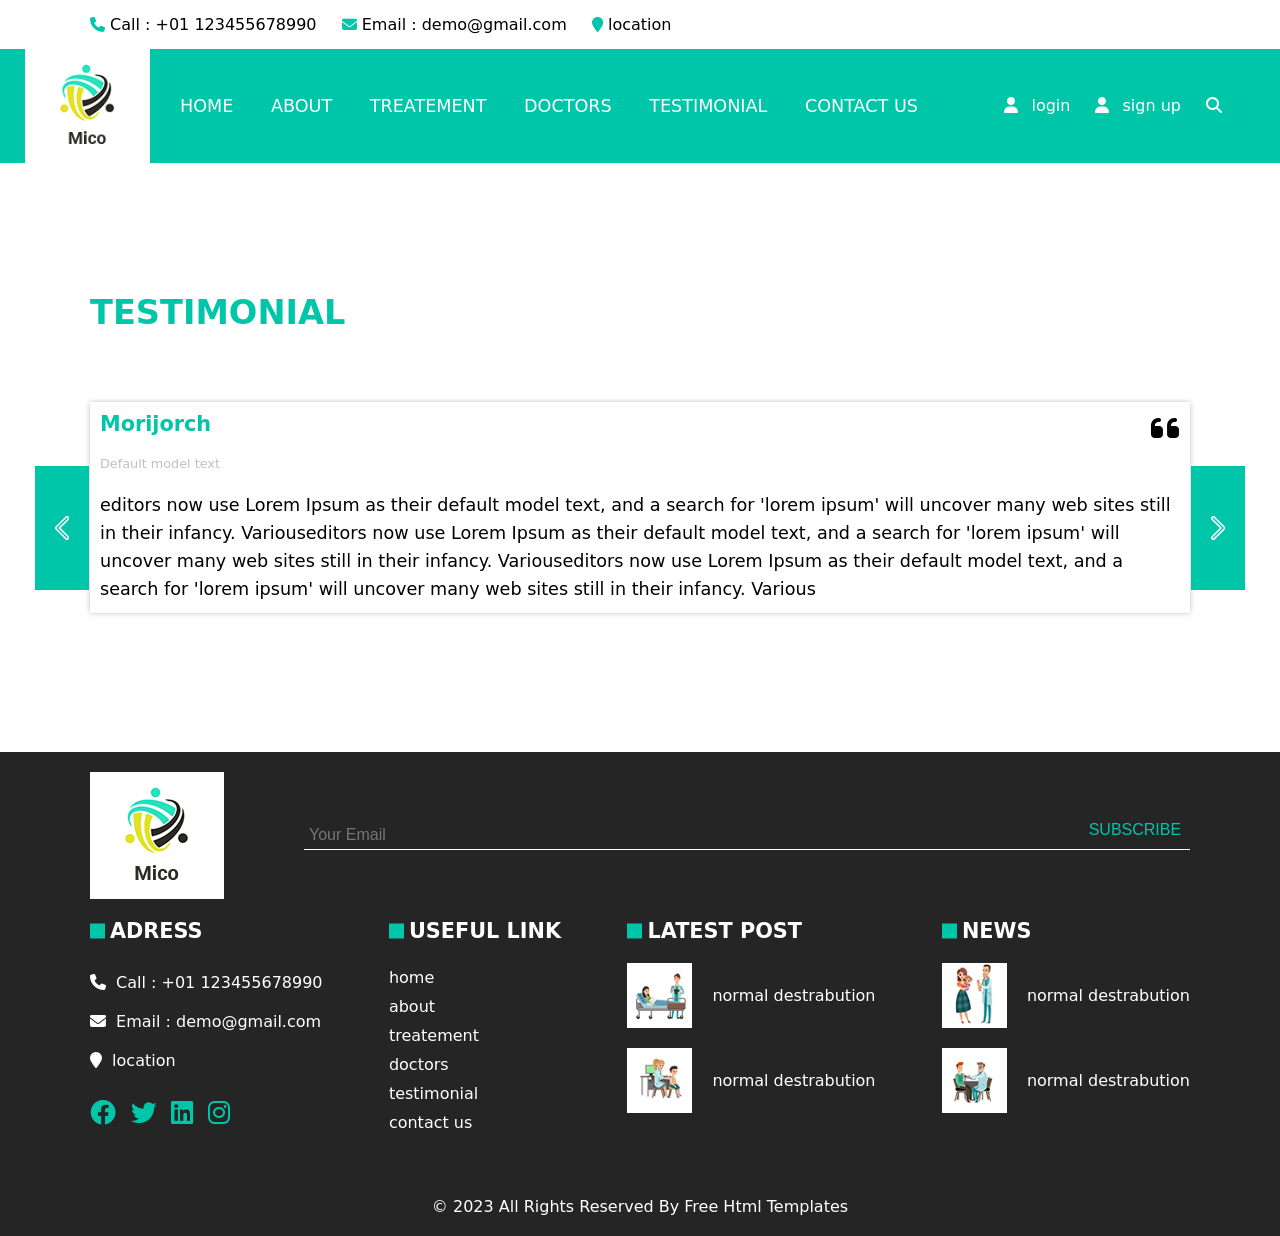
<file: testimonials.html>
<!-- @format -->

<!DOCTYPE html>
<html lang="en">
	<head>
		<meta charset="UTF-8" />
		<meta http-equiv="X-UA-Compatible" content="IE=edge" />
		<meta name="viewport" content="width=device-width, initial-scale=1.0" />
		<title>micro-about</title>
		<link rel="stylesheet" href="./assets/css/global.css" />
		<link rel="stylesheet" href="./assets/css/all.min.css" />
		<link rel="stylesheet" href="./assets/css/style.css" />
	</head>
	<body>
		<header>
			<div class="container">
				<div class="contact-info">
					<a href="#">
						<i class="fas fa-phone"></i>
						<span> Call : +01 123455678990</span>
					</a>
					<a href="#">
						<i class="fas fa-envelope"></i>
						<span>Email : demo@gmail.com</span>
					</a>
					<a href="#">
						<i class="fas fa-map-marker"></i>
						<span>location</span>
					</a>
				</div>
			</div>
			<div class="navbar">
				<div class="navbar-brand">
					<img src="./images/logo.png" alt="" />
				</div>
				<nav class="links">
					<a href="index.html">home</a>
					<a href="about.html">about</a>
					<a href="treatement.html">treatement</a>
					<a href="doctors.html">doctors</a>
					<a href="testimonials.html">testimonial</a>
					<a href="contact-us.html">contact us</a>
				</nav>
				<div class="buttons">
					<a href="#">
						<i class="fas fa-user"></i>
						<span>login</span>
					</a>
					<a href="#">
						<i class="fas fa-user"></i>
						<span>sign up</span>
					</a>
					<a href="#">
						<i class="fas fa-search"></i>
					</a>
				</div>
			</div>
		</header>
		<div class="testimonial">
			<div class="container">
				<div class="title">
					<h4>testimonial</h4>
				</div>
				<div class="boxes-test-holder">
					<div class="boxes">
						<div class="active box">
							<i class="fas fa-quote-left"></i>
							<h5>Morijorch</h5>
							<h6>Default model text</h6>
							<p>
								editors now use Lorem Ipsum as their default model text, and a
								search for 'lorem ipsum' will uncover many web sites still in
								their infancy. Variouseditors now use Lorem Ipsum as their
								default model text, and a search for 'lorem ipsum' will uncover
								many web sites still in their infancy. Variouseditors now use
								Lorem Ipsum as their default model text, and a search for 'lorem
								ipsum' will uncover many web sites still in their infancy.
								Various
							</p>
						</div>
						<div class="box">
							<i class="fas fa-quote-left"></i>
							<h5>Rochak</h5>
							<h6>Default model text</h6>
							<p>
								editors now use Lorem Ipsum as their default model text, and a
								search for 'lorem ipsum' will uncover many web sites still in
								their infancy. Variouseditors now use Lorem Ipsum as their
								default model text, and a search for 'lorem ipsum' will uncover
								many web sites still in their infancy. Variouseditors now use
								Lorem Ipsum as their default model text, and a search for 'lorem
								ipsum' will uncover many web sites still in their infancy.
								Various
							</p>
						</div>
						<div class="box">
							<i class="fas fa-quote-left"></i>

							<h5>Brad Johns</h5>
							<h6>Default model text</h6>
							<p>
								editors now use Lorem Ipsum as their default model text, and a
								search for 'lorem ipsum' will uncover many web sites still in
								their infancy. Variouseditors now use Lorem Ipsum as their
								default model text, and a search for 'lorem ipsum' will uncover
								many web sites still in their infancy. Variouseditors now use
								Lorem Ipsum as their default model text, and a search for 'lorem
								ipsum' will uncover many web sites still in their infancy.
								Various
							</p>
						</div>
					</div>
					<div class="imgs-box">
						<div class="img-box left">
							<img class="prev" src="./images/prev.png" alt="" />
						</div>
						<div class="img-box right">
							<img class="next" src="./images/next.png" alt="" />
						</div>
					</div>
				</div>
			</div>
		</div>
		<div class="info">
			<div class="container">
				<div class="top">
					<div class="logo">
						<img src="./images/logo.png" alt="" />
					</div>
					<div class="info-form">
						<form>
							<input type="text" placeholder="your Email" />
							<input type="submit" value="Subscribe" />
						</form>
					</div>
				</div>
				<div class="bottom">
					<div class="box">
						<h5>adress</h5>
						<div class="footer-contact">
							<a href="#">
								<i class="fas fa-phone"></i>
								<span> Call : +01 123455678990</span>
							</a>
							<a href="#">
								<i class="fas fa-envelope"></i>
								<span>Email : demo@gmail.com</span>
							</a>
							<a href="#">
								<i class="fas fa-map-marker"></i>
								<span>location</span>
							</a>
						</div>
						<div class="footer-social">
							<a href="#">
								<i class="fab fa-facebook"></i>
							</a>
							<a href="#">
								<i class="fab fa-twitter"></i>
							</a>
							<a href="#">
								<i class="fab fa-linkedin"></i>
							</a>
							<a href="#">
								<i class="fab fa-instagram"></i>
							</a>
						</div>
					</div>
					<div class="box">
						<h5>useful link</h5>
						<div class="footer-links">
							<a href="#">home</a>
							<a href="#">about</a>
							<a href="#">treatement</a>
							<a href="#">doctors</a>
							<a href="#">testimonial</a>
							<a href="#">contact us</a>
						</div>
					</div>
					<div class="box">
						<h5>latest post</h5>
						<div class="mini-box">
							<div class="img-box">
								<img src="./images/post1.jpg" alt="" />
							</div>
							<p>normal destrabution</p>
						</div>
						<div class="mini-box">
							<div class="img-box">
								<img src="./images/post2.jpg" alt="" />
							</div>
							<p>normal destrabution</p>
						</div>
					</div>
					<div class="box">
						<h5>news</h5>
						<div class="mini-box">
							<div class="img-box">
								<img src="./images/post3.jpg" alt="" />
							</div>
							<p>normal destrabution</p>
						</div>
						<div class="mini-box">
							<div class="img-box">
								<img src="./images/post4.png" alt="" />
							</div>
							<p>normal destrabution</p>
						</div>
					</div>
				</div>
			</div>
		</div>

		<!-- info -->
		<div class="footer">
			<div class="container">
				<p>© 2023 All Rights Reserved By Free Html Templates</p>
			</div>
		</div>
	</body>
</html>
</file>
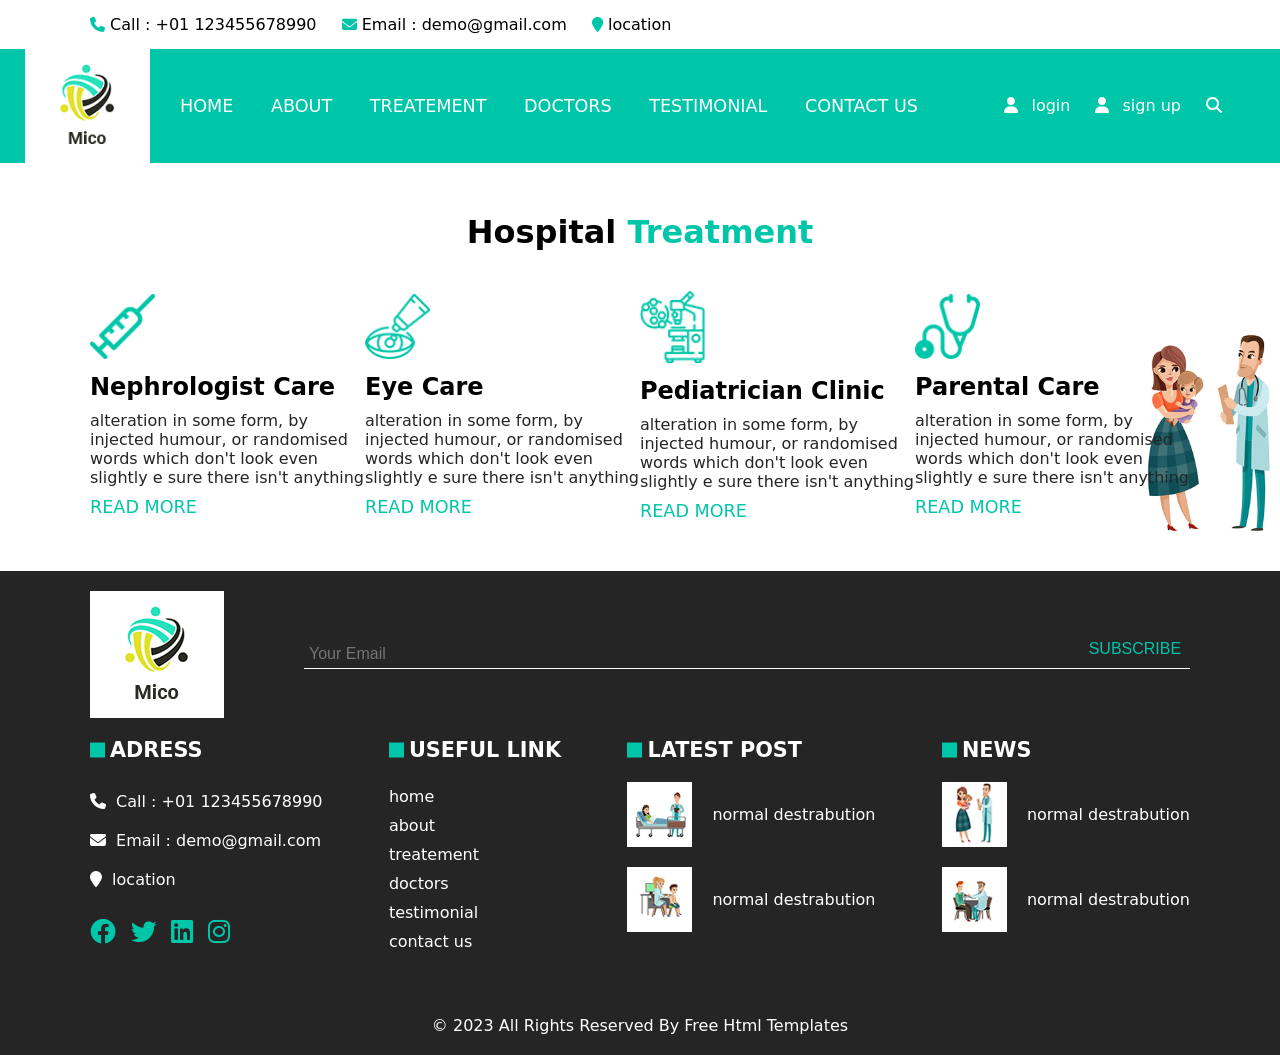
<file: treatement.html>
<!-- @format -->

<!DOCTYPE html>
<html lang="en">
	<head>
		<meta charset="UTF-8" />
		<meta http-equiv="X-UA-Compatible" content="IE=edge" />
		<meta name="viewport" content="width=device-width, initial-scale=1.0" />
		<title>micro-about</title>
		<link rel="stylesheet" href="./assets/css/global.css" />
		<link rel="stylesheet" href="./assets/css/all.min.css" />
		<link rel="stylesheet" href="./assets/css/style.css" />
	</head>
	<body>
		<header>
			<div class="container">
				<div class="contact-info">
					<a href="#">
						<i class="fas fa-phone"></i>
						<span> Call : +01 123455678990</span>
					</a>
					<a href="#">
						<i class="fas fa-envelope"></i>
						<span>Email : demo@gmail.com</span>
					</a>
					<a href="#">
						<i class="fas fa-map-marker"></i>
						<span>location</span>
					</a>
				</div>
			</div>
			<div class="navbar">
				<div class="navbar-brand">
					<img src="./images/logo.png" alt="" />
				</div>
				<nav class="links">
					<a href="index.html">home</a>
					<a href="about.html">about</a>
					<a href="treatement.html">treatement</a>
					<a href="doctors.html">doctors</a>
					<a href="testimonials.html">testimonial</a>
					<a href="contact-us.html">contact us</a>
				</nav>
				<div class="buttons">
					<a href="#">
						<i class="fas fa-user"></i>
						<span>login</span>
					</a>
					<a href="#">
						<i class="fas fa-user"></i>
						<span>sign up</span>
					</a>
					<a href="#">
						<i class="fas fa-search"></i>
					</a>
				</div>
			</div>
		</header>
		<div class="treatement">
			<div class="container">
				<div class="img-bottom">
					<img src="./images/treatment-side-img.jpg" alt="" />
				</div>
				<div class="title">
					<h4>Hospital <span>Treatment</span></h4>
				</div>
				<div class="boxes">
					<div class="box">
						<div class="img-box">
							<img src="./images/t1.png" alt="" />
						</div>
						<div class="text">
							<h5>Nephrologist Care</h5>
							<p>
								alteration in some form, by injected humour, or randomised words
								which don't look even slightly e sure there isn't anything
							</p>
							<a href="#">read more</a>
						</div>
					</div>
					<div class="box">
						<div class="img-box">
							<img src="./images/t2.png" alt="" />
						</div>
						<div class="text">
							<h5>Eye Care</h5>
							<p>
								alteration in some form, by injected humour, or randomised words
								which don't look even slightly e sure there isn't anything
							</p>
							<a href="#">read more</a>
						</div>
					</div>
					<div class="box">
						<div class="img-box">
							<img src="./images/t3.png" alt="" />
						</div>
						<div class="text">
							<h5>Pediatrician Clinic</h5>
							<p>
								alteration in some form, by injected humour, or randomised words
								which don't look even slightly e sure there isn't anything
							</p>
							<a href="#">read more</a>
						</div>
					</div>
					<div class="box">
						<div class="img-box">
							<img src="./images/t4.png" alt="" />
						</div>
						<div class="text">
							<h5>Parental Care</h5>
							<p>
								alteration in some form, by injected humour, or randomised words
								which don't look even slightly e sure there isn't anything
							</p>
							<a href="#">read more</a>
						</div>
					</div>
				</div>
			</div>
		</div>
		<div class="info">
			<div class="container">
				<div class="top">
					<div class="logo">
						<img src="./images/logo.png" alt="" />
					</div>
					<div class="info-form">
						<form>
							<input type="text" placeholder="your Email" />
							<input type="submit" value="Subscribe" />
						</form>
					</div>
				</div>
				<div class="bottom">
					<div class="box">
						<h5>adress</h5>
						<div class="footer-contact">
							<a href="#">
								<i class="fas fa-phone"></i>
								<span> Call : +01 123455678990</span>
							</a>
							<a href="#">
								<i class="fas fa-envelope"></i>
								<span>Email : demo@gmail.com</span>
							</a>
							<a href="#">
								<i class="fas fa-map-marker"></i>
								<span>location</span>
							</a>
						</div>
						<div class="footer-social">
							<a href="#">
								<i class="fab fa-facebook"></i>
							</a>
							<a href="#">
								<i class="fab fa-twitter"></i>
							</a>
							<a href="#">
								<i class="fab fa-linkedin"></i>
							</a>
							<a href="#">
								<i class="fab fa-instagram"></i>
							</a>
						</div>
					</div>
					<div class="box">
						<h5>useful link</h5>
						<div class="footer-links">
							<a href="#">home</a>
							<a href="#">about</a>
							<a href="#">treatement</a>
							<a href="#">doctors</a>
							<a href="#">testimonial</a>
							<a href="#">contact us</a>
						</div>
					</div>
					<div class="box">
						<h5>latest post</h5>
						<div class="mini-box">
							<div class="img-box">
								<img src="./images/post1.jpg" alt="" />
							</div>
							<p>normal destrabution</p>
						</div>
						<div class="mini-box">
							<div class="img-box">
								<img src="./images/post2.jpg" alt="" />
							</div>
							<p>normal destrabution</p>
						</div>
					</div>
					<div class="box">
						<h5>news</h5>
						<div class="mini-box">
							<div class="img-box">
								<img src="./images/post3.jpg" alt="" />
							</div>
							<p>normal destrabution</p>
						</div>
						<div class="mini-box">
							<div class="img-box">
								<img src="./images/post4.png" alt="" />
							</div>
							<p>normal destrabution</p>
						</div>
					</div>
				</div>
			</div>
		</div>

		<!-- info -->
		<div class="footer">
			<div class="container">
				<p>© 2023 All Rights Reserved By Free Html Templates</p>
			</div>
		</div>
	</body>
</html>
</file>
<file: assets/css/global.css>
/** @format */

* {
	box-sizing: border-box;
	-moz-box-sizing: border-box;
	-webkit-box-sizing: border-box;
	padding: 0;
	margin: 0;
}

html {
	scroll-behavior: smooth;
}

a {
	text-decoration: none;
	color: black;
}

body {
	font-family: -apple-system, system-ui, BlinkMacSystemFont, "Segoe UI", Roboto,
		"Helvetica Neue", Arial, sans-serif;
	overflow-x: hidden;
}

ul {
	list-style: none;
	padding: 0;
	margin: 0;
}

.container {
	padding: 0 35px;
	margin: 0 auto;
}

@media (min-width: 768px) {
	.container {
		width: 750px;
	}
}

@media (min-width: 992px) {
	.container {
		width: 970px;
	}
}

@media (min-width: 1200px) {
	.container {
		width: 1170px;
	}
}

/* global rules */
</file>
<file: assets/css/style.css>
/** @format */

:root {
	--main-color: #00c6a9;
}

header .contact-info {
	margin: 15px 0;
}

@media (max-width: 1080px) {
	header .contact-info {
		display: flex;
		justify-content: center;
	}
}

header .contact-info a {
	margin-right: 20px;
}

header .contact-info a i {
	color: var(--main-color);
	font-size: 15px;
}

header .navbar {
	background-color: var(--main-color);
	display: flex;
	align-items: center;
	justify-content: space-between;
	padding: 0 25px;
}

header .navbar .navbar-brand {
	background-color: #fff;
	width: fit-content;
	padding: 15px 35px;
	cursor: pointer;
}

header .navbar .navbar-brand img {
	width: 55px;
}

header .navbar .links {
	display: flex;
	align-items: center;
	justify-content: space-between;
	width: 60%;
	margin-right: auto;
	margin-left: 30px;
}

header .navbar .links a {
	font-size: 1.1rem;
	color: white;
	text-transform: uppercase;
}

header .navbar .links a:hover {
	color: #252525;
}

header .navbar .buttons {
	display: flex;
}

header .navbar .buttons a {
	margin-right: 25px;
	color: #fff;
}

header .navbar .buttons a i {
	color: inherit;
	margin-right: 8px;
}
header .navbar .buttons a span {
	color: inherit;
}

header .navbar .buttons a:hover {
	color: #252525 !important;
}

/* header */

/* slider */

.slider {
	box-shadow: 0 5px 15px 0 rgba(0, 0, 0, 0.1);
	padding: 2rem 5rem;
	position: relative;
}

.slider .container-holder {
	display: flex;
	/* align-items: center; */
}

.slider .container {
	position: relative;
	padding: 0 30px;
}

.slider .container:first-child {
	margin-top: 85px;
}

.slider .container > .dots {
	position: absolute;
	right: 0;
	z-index: 1;
	width: 450px;
	transform: translateY(50%);
	bottom: 0;
}

.slider .container .dots > img {
	width: 100%;
}

.slider .container:last-child {
	flex: 0 0 50%;
	max-width: 50%;
}

.slider .container button {
	background-color: #fff;
	border: none;
	outline: none;
}

.slider .container button i {
	color: #fff;
	background-color: var(--main-color);
	padding: 25px;
	border-radius: 50%;
	cursor: pointer;
}

.slider .container h1 {
	margin: 30px 0;
	font-size: 3rem;
	text-transform: uppercase;
}

.slider .container h1 span {
	color: var(--main-color);
}

.slider .container p {
	color: #252525;
	margin-bottom: 20px;
}

.slider .container a {
	border-radius: 5px;
	background-color: #252525;
	padding: 10px 45px;
	color: #fff;
	margin-top: 40px;
	width: fit-content;
	display: block;
	text-transform: capitalize;
}
.slider .container a:hover {
	background-color: #0c0c0c;
}

.slider .buttons {
	display: flex;
	position: absolute;
	bottom: 0;
	right: 10%;
	transform: translateY(50%);
	z-index: 5;
}

.slider .buttons img {
	background-color: var(--main-color);
	padding: 13px 21px;
	margin-right: 10px;
	cursor: pointer;
}

.slider .buttons img:hover {
	background-color: #252525;
}

form {
	position: relative;
	z-index: 899999;
}

/* slider */

/* book section */

.book-section {
	padding: 150px 0;
}

.book-section .container {
	box-shadow: 0 0 15px 10px rgba(0, 0, 0, 0.07);
	padding: 25submitpx 30px;
}

.book-section .container h4 {
	font-size: 1.7rem;
	color: var(--main-color);
	margin: 35px 0;
	font-weight: normal;
	text-transform: uppercase;
	padding-top: 20px;
	padding-bottom: 5px;
}

.book-section .container h4 span {
	color: #000;
	position: relative;
}

.book-section .container h4 span::before {
	content: "";
	width: 110%;
	height: 2px;
	position: absolute;
	bottom: 0;
	background-color: var(--main-color);
}

.book-section .container form {
	display: grid;
	gap: 3px;
	padding: 20px 10px;
	grid-template-columns: repeat(auto-fill, minmax(300px, 1fr));
}

.book-section .container form label {
	display: block;
	margin-bottom: 10px;
	text-transform: capitalize;
	font-size: 1rem;
}

.book-section .container form input,
.book-section .container form select {
	width: 90%;
	border-radius: 4px;
	padding: 13px 3%;
	outline: none;
	border: 1px solid var(--main-color);
}

#submit {
	background-color: #252525;
	color: #fff;
	width: 50%;
	border-radius: 8px;
	text-transform: uppercase;
	border: none;
	margin-top: 10px;
	padding: 15px 20px;
	cursor: pointer;
}

/* book section */

/* about */

.about .container {
	display: flex;
}

.about .container .text-box {
	display: flex;
	justify-content: center;
	flex-direction: column;
}

.about .container .text-box h4 {
	font-size: 2rem;
	margin-bottom: 20px;
	text-transform: capitalize;
}

.about .container .text-box h4 span {
	color: var(--main-color);
}

.about .container .text-box p {
	margin: 20px 0 30px;
	color: #999;
}

.about .container .text-box a {
	background-color: #252525;
	color: #fff;
	display: inline-block;
	border-radius: 3px;
	text-transform: capitalize;
	padding: 10px 45px;
	width: fit-content;
}

.about .container .text-box a:hover {
	background-color: #0c0c0c;
}

/* about */

/* Hospital Treatment */

.treatement {
	margin: 50px 0;
}

.treatement .container {
	position: relative;
}

.treatement .img-bottom {
	width: 180px;
	position: absolute;
	right: -7%;
	bottom: -10%;
	z-index: -1;
}

.treatement .img-bottom img {
	width: 100%;
}

.treatement .container .title {
	text-align: center;
	font-size: 2rem;
	text-transform: capitalize;
}

.treatement .container .title span {
	color: var(--main-color);
}

.treatement .boxes {
	display: flex;
	margin-top: 40px;
	align-items: center;
	justify-content: center;
	justify-content: space-between;
}

.treatement .boxes .box .img-box {
	width: 65px;
}

.treatement .boxes .box .img-box img {
	width: 100%;
}

.treatement .boxes .box .text h5 {
	font-size: 1.5rem;
	margin-top: 10px;
}

.treatement .boxes .box .text p {
	color: #252525;
	margin: 10px 0;
}

.treatement .boxes .box .text a {
	width: fit-content;
	color: var(--main-color);
	text-transform: uppercase;
	font-size: 1.1rem;
}

.treatement .boxes .box .text a:hover {
	color: #0c0c0c;
}

/* Hospital Treatment */

/* doctors */

.doctors {
	background-color: var(--main-color);
}

.doctors .container .title {
	padding: 80px 0;
}

.doctors .container .title h4 {
	text-align: center;
	font-size: 2rem;
	text-transform: uppercase;
}

.doctors .container .title h4 span {
	color: #fff;
}

.doctors .container .boxes {
	display: flex;
	flex-direction: column;
	justify-content: center;
	align-items: center;
}

.doctors .container .boxes .box {
	background: linear-gradient(to bottom, transparent 10%, #ffffff 10%);
	display: flex;
	width: 100%;
	flex-direction: column;
	justify-content: center;
	align-items: center;
	padding: 10px;
}

.doctors .container .boxes .box .details {
	text-align: center;
	display: flex;
	flex-direction: column;
	align-items: center;
}

.doctors .container .boxes .box .details h5 {
	font-size: 1.3rem;
	margin-top: 10px;
	text-transform: capitalize;
}

.doctors .container .boxes .box .details h6 {
	color: var(--main-color);
	margin: 10px 0;
	font-size: 1.1rem;
	font-weight: normal;
	text-transform: uppercase;
}

.doctors .container .boxes .box .details .social {
	display: flex;
	justify-content: space-between;
	width: 160%;
}

.doctors .container .boxes .box .details .social a {
	padding: 3px;
}

/* doctors */

/* TESTIMONIAL */

.testimonial {
	padding: 60px 0 300px 0;
}

.testimonial .container {
	position: relative;
}

.testimonial .title {
	margin: 70px 0;
}

.testimonial .title h4 {
	font-size: 2.1rem;
	text-transform: uppercase;
	color: var(--main-color);
}

.testimonial .boxes {
	position: relative;
}

.testimonial .boxes .box {
	position: absolute;
	opacity: 0;
}

.testimonial .boxes .box.active {
	opacity: 1;
	padding: 10px;
	width: 100%;
	box-shadow: 0 0 5px 0 rgba(0, 0, 0, 0.25);
	margin-bottom: 10px;
}

.testimonial .boxes .box i {
	float: right;
	font-size: 2rem;
	margin-bottom: 20px;
}

.testimonial .boxes .box p {
	font-size: 1.1rem;
	line-height: 1.6;
}

.testimonial .boxes .box h5 {
	color: var(--main-color);
	font-size: 1.3rem;
}

.testimonial .boxes .box h6 {
	margin: 20px 0;
	font-size: 0.8rem;
	font-weight: normal;
	color: #bfc0c0;
}

.testimonial .imgs-box {
	position: relative;
	display: flex;
}

.testimonial .img-box img {
	background-color: var(--main-color);
	padding: 50px 20px;
	margin-right: 10px;
	cursor: pointer;
}

.testimonial .img-box {
	position: absolute;
}

.right {
	right: -65px;
	bottom: -100%;
	transform: translateY(150%);
}

.left {
	left: -55px;
	bottom: -100%;
	transform: translateY(150%);
}

/* TESTIMONIAL */

/* contact */

.contact .container .title {
	margin: 20px 0;
}

.contact .container .title h4 {
	text-transform: uppercase;
	font-size: 2rem;
}

.contact .container form {
	flex: 1;
}

.contact .container .content {
	display: flex;
	width: 100%;
	justify-content: space-between;
}
.contact .container form input:not(:last-child) {
	display: block;
	width: 90%;
	outline: none;

	border: 1px solid var(--main-color);
	padding: 20px 10px;
	margin: 20px 0;
}

.contact .container form input:not(:last-child)::placeholder {
	color: var(--main-color);
	font-size: 1rem;
	text-transform: capitalize;
}

.contact .container form input:last-child {
	border: none;
	text-transform: uppercase;
	display: inline-block;
	padding: 15px 65px;
	background-color: #00c6a9;
	color: #ffffff;
	border-radius: 0;
	font-weight: bold;
	cursor: pointer;
}

.contact .container form input[placeholder="messages"] {
	padding: 50px 10px;
}

.contact .container form input:last-child:hover {
	background-color: #00937d;
}
/* contact */

/* info */

.info {
	background-color: #252525;
	color: #ffffff;
	padding: 20px 0;
	margin-top: 50px;
}

.info .top {
	display: flex;
	justify-content: space-between;
	gap: 80px;
	align-items: center;
}

.info .top .logo {
	background-color: #fff;
	width: fit-content;
	padding: 15px 35px;
	cursor: pointer;
}

.info .top .info-form {
	margin-right: auto;
	width: 100%;
	position: relative;
}

.info .top .info-form input[type="text"] {
	border: none;
	background-color: #252525;
	border-bottom: 1px solid #fff;
	width: 100%;
	font-size: 1rem;
	outline: none;
	color: #fff;
	text-transform: capitalize;
	padding: 5px;
}

.info .top .info-form input[type="submit"] {
	border: none;
	outline: none;
	background-color: #252525;
	color: var(--main-color);
	font-size: 1rem;
	right: 1%;
	text-transform: uppercase;
	cursor: pointer;
	position: absolute;
}

.info .bottom {
	display: flex;
	justify-content: space-between;
	margin-top: 20px;
}

.info .bottom .box h5 {
	font-size: 1.3rem;
	text-transform: uppercase;
	position: relative;
	margin-left: 20px;
	margin-bottom: 20px;
}
.info .bottom .box h5::before {
	content: "";
	position: absolute;
	display: inline-block;
	width: 15px;
	height: 15px;
	left: -20px;
	transform: translateY(-50%);
	top: 50%;
	background-color: var(--main-color);
}

.info .bottom .box .footer-contact {
	display: flex;
	flex-direction: column;
}

.info .bottom .box .footer-contact a {
	color: #fff;
	margin: 10px 0;
}

.info .bottom .box .footer-contact a i {
	margin-right: 5px;
}

.info .bottom .box .footer-social {
	display: flex;
	margin-top: 20px;
	justify-content: space-between;
	width: 60%;
}
.info .bottom .box .footer-social i {
	color: var(--main-color);
	font-size: 1.6rem;
}

.info .bottom .box .footer-links {
	display: flex;
	margin: 20px 0;
	flex-direction: column;
}

.info .bottom .box .footer-links a {
	margin: 5px 0;
	color: #fff;
}

.info .bottom .box .mini-box {
	display: flex;
	justify-content: space-between;
	margin-bottom: 20px;
	align-items: center;
	gap: 20px;
}

.info .bottom .box .img-box {
	width: 65px;
	height: 65px;
	display: flex;
	align-items: center;
	justify-content: center;
	background-color: #ffffff;
}
.info .bottom .box .img-box img {
	width: 100%;
}

.info .bottom .box .footer-links a.active,
.info .bottom .box .footer-links a:hover {
	color: var(--main-color);
}

/* info */

/* footer */
.footer {
	background-color: #252525;
	color: #ffffff;
	padding: 20px;
}

.footer p {
	text-align: center;
}

/* footer */
</file>
